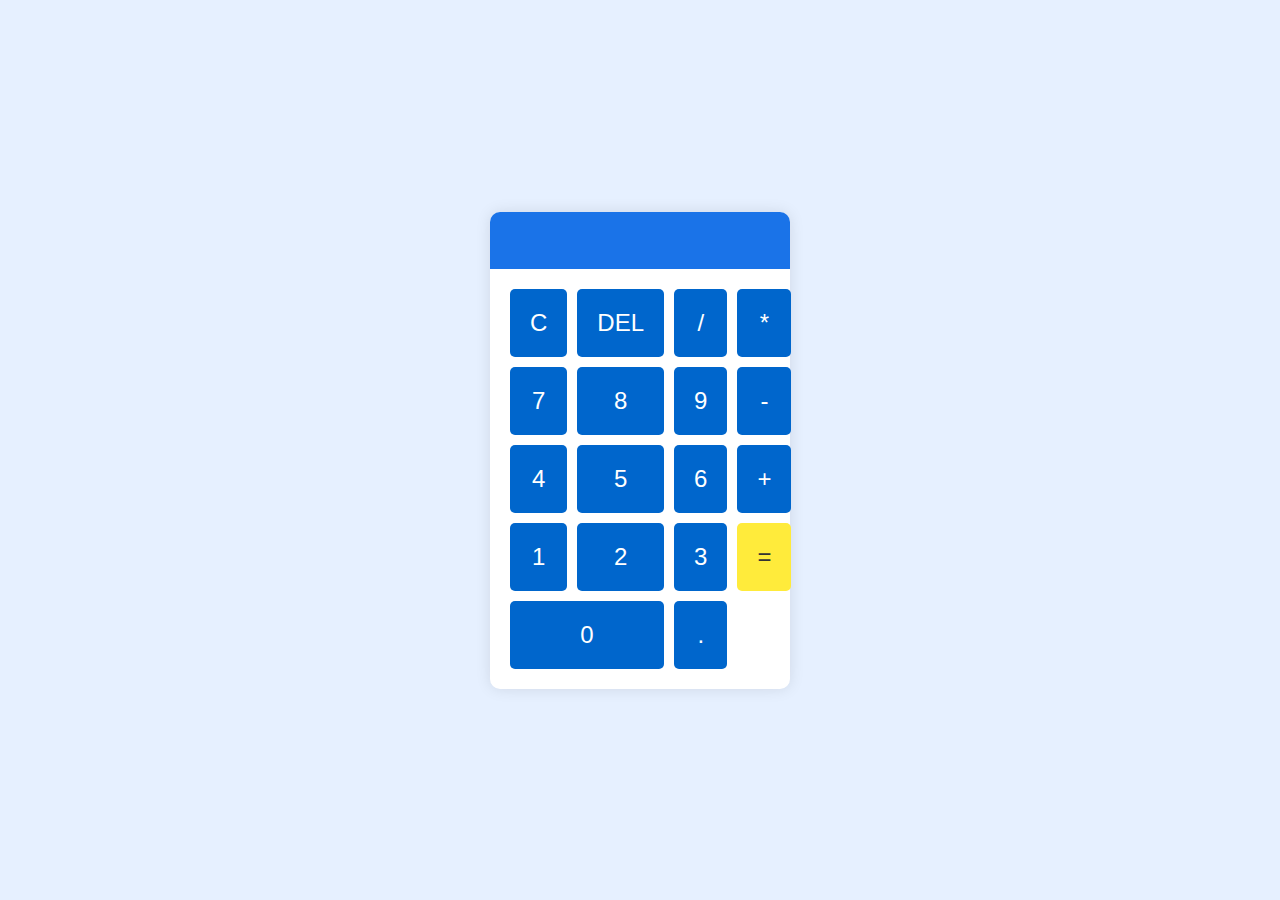
<file: calc/index.html>
<!DOCTYPE html>
<html lang="en">
<head>
    <meta charset="UTF-8">
    <meta name="viewport" content="width=device-width, initial-scale=1.0">
    <title>Calculator</title>
    <link rel="stylesheet" href="styles.css">
</head>
<body>
    <div class="calculator">
        <div class="calculator-display">
            <input type="text" id="display" disabled>
        </div>
        <div class="calculator-buttons">
            <button class="button" onclick="clearDisplay()">C</button>
            <button class="button" onclick="deleteLast()">DEL</button>
            <button class="button" onclick="appendValue('/')">/</button>
            <button class="button" onclick="appendValue('*')">*</button>

            <button class="button" onclick="appendValue('7')">7</button>
            <button class="button" onclick="appendValue('8')">8</button>
            <button class="button" onclick="appendValue('9')">9</button>
            <button class="button" onclick="appendValue('-')">-</button>

            <button class="button" onclick="appendValue('4')">4</button>
            <button class="button" onclick="appendValue('5')">5</button>
            <button class="button" onclick="appendValue('6')">6</button>
            <button class="button" onclick="appendValue('+')">+</button>

            <button class="button" onclick="appendValue('1')">1</button>
            <button class="button" onclick="appendValue('2')">2</button>
            <button class="button" onclick="appendValue('3')">3</button>
            <button class="button" id="equal" onclick="calculate()">=</button>

            <button class="button zero-button" onclick="appendValue('0')">0</button>
            <button class="button" onclick="appendValue('.')">.</button>
        </div>
    </div>

    <script src="script.js"></script>
</body>
</html>
</file>
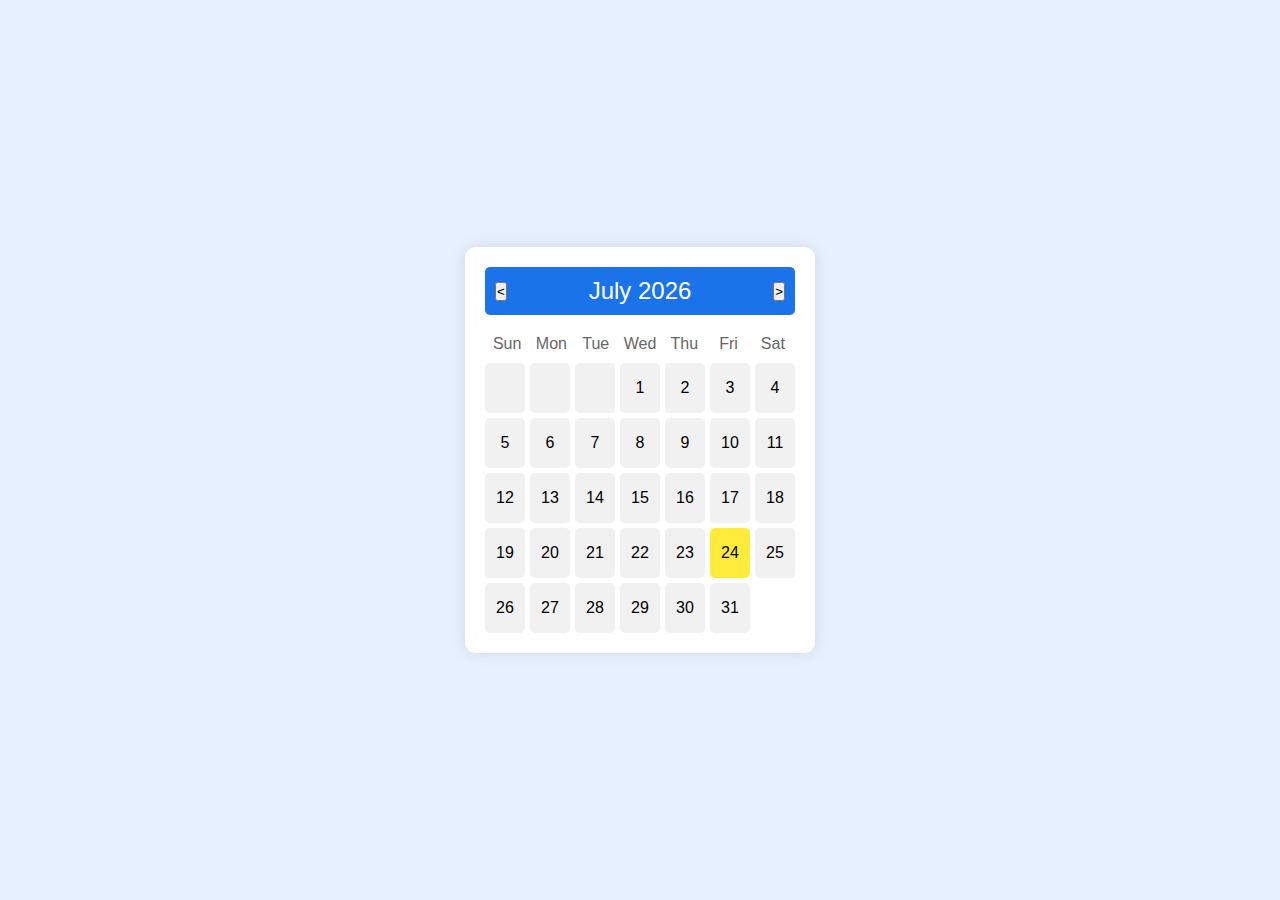
<file: calendar/index.html>
<!DOCTYPE html>
<html lang="en">
<head>
    <meta charset="UTF-8">
    <meta name="viewport" content="width=device-width, initial-scale=1.0">
    <title>Calendar</title>
    <link rel="stylesheet" href="styles.css">
</head>
<body>
    <div class="calendar-container">
        <div class="calendar-header">
            <button id="prev-month">&lt;</button>
            <div id="month-year"></div>
            <button id="next-month">&gt;</button>
            
        </div>
        <div class="calendar-body">
            <div class="days-of-week">
                <div>Sun</div>
                <div>Mon</div>
                <div>Tue</div>
                <div>Wed</div>
                <div>Thu</div>
                <div>Fri</div>
                <div>Sat</div>
            </div>
            <div class="calendar-grid" id="calendar-grid">
                <!-- Days will be dynamically added here -->
            </div>
        </div>
    </div>

    <script src="script.js"></script>
</body>
</html>
</file>
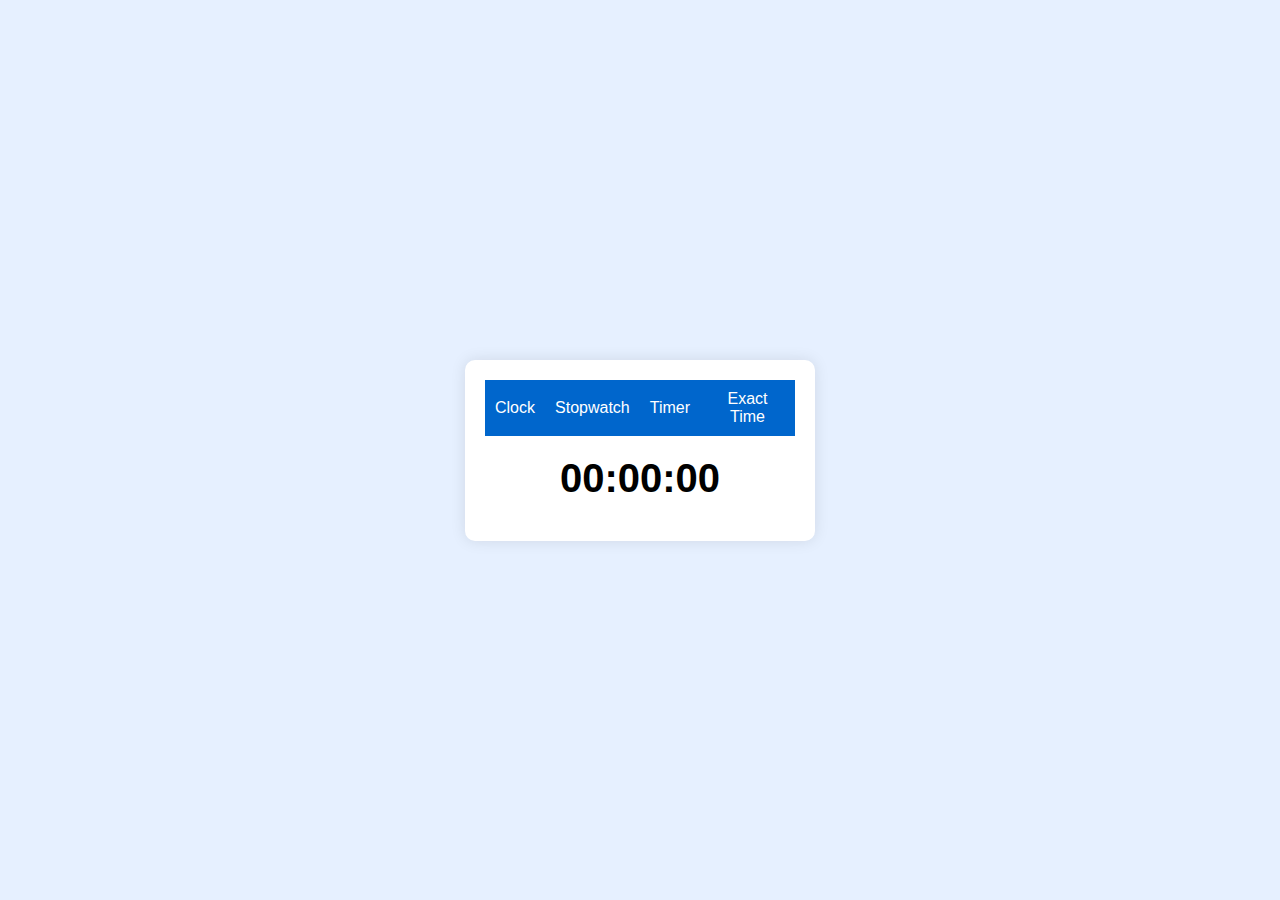
<file: clock/index.html>
<!DOCTYPE html>
<html lang="en">
<head>
    <meta charset="UTF-8">
    <meta name="viewport" content="width=device-width, initial-scale=1.0">
    <title>Clock & Timer</title>
    <link rel="stylesheet" href="styles.css">
</head>
<body>
    <div class="container">
        <div class="header">
            <button class="button" id="show-clock">Clock</button>
            <button class="button" id="show-stopwatch">Stopwatch</button>
            <button class="button" id="show-timer">Timer</button>
            <button class="button" id="show-exact-time">Exact Time</button>
        </div>

        <!-- CLOCK -->
        <div class="clock-section" id="clock-section">
            <h1 id="clock-display">00:00:00</h1>
        </div>

        <!-- STOPWATCH -->
        <div class="stopwatch-section" id="stopwatch-section" style="display: none;">
            <h1 id="stopwatch-display">00:00:00.000</h1>
            <div class="stopwatch-controls">
                <button class="button" id="start-stopwatch">Start</button>
                <button class="button" id="stop-stopwatch">Stop</button>
                <button class="button" id="reset-stopwatch">Reset</button>
            </div>
        </div>

        <!-- TIMER -->
        <div class="timer-section" id="timer-section" style="display: none;">
            <input type="number" id="timer-minutes" placeholder="Minutes">
            <input type="number" id="timer-seconds" placeholder="Seconds">
            <h1 id="timer-display">00:00</h1>
            <div class="timer-controls">
                <button class="button" id="start-timer">Start Timer</button>
                <button class="button" id="reset-timer">Reset Timer</button>
            </div>
        </div>

        <!-- EXACT TIME -->
        <div class="exact-time-section" id="exact-time-section" style="display: none;">
            <h1 id="exact-time-display">00:00:00.000</h1>
        </div>
    </div>

    <script src="script.js"></script>
</body>
</html>
</file>
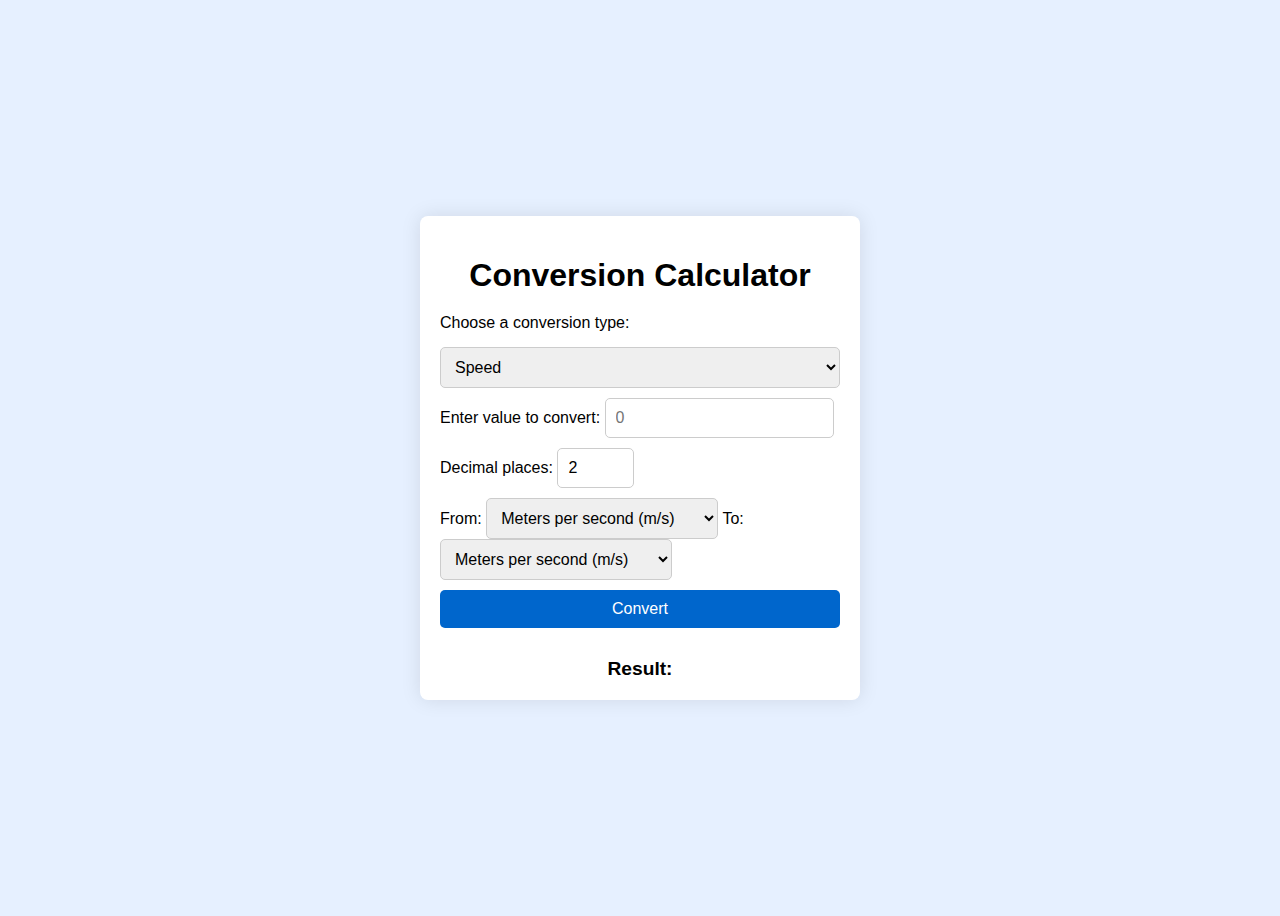
<file: conversion/index.html>
<!DOCTYPE html>
<html lang="en">
<head>
    <meta charset="UTF-8">
    <meta name="viewport" content="width=device-width, initial-scale=1.0">
    <title>Conversion Calculator</title>
    <link rel="stylesheet" href="styles.css">
</head>
<body>
    <div class="container">
        <h1>Conversion Calculator</h1>

        <div class="converter">
            <!-- Conversion Type Selection -->
            <label for="conversion-type">Choose a conversion type:</label>
            <select id="conversion-type">
                <option value="speed">Speed</option>
                <option value="length">Length</option>
                <option value="weight">Weight</option>
                <option value="temperature">Temperature</option>
                <option value="currency">Currency</option>
                <option value="crypto">Cryptocurrency</option>
            </select>

            <!-- Input Value -->
            <div>
                <label for="input-value">Enter value to convert:</label>
                <input type="number" id="input-value" placeholder="0">
            </div>

            <!-- Decimal Precision -->
            <div>
                <label for="decimal-places">Decimal places:</label>
                <input type="number" id="decimal-places" value="2" min="0" max="10">
            </div>

            <!-- Units Selection (Speed, Length, Weight, Temperature) -->
            <div id="unit-selectors">
                <label for="from-unit">From:</label>
                <select id="from-unit"></select>

                <label for="to-unit">To:</label>
                <select id="to-unit"></select>
            </div>

            <!-- Convert Button -->
            <button id="convert-button">Convert</button>

            <!-- Conversion Result -->
            <div id="conversion-result">Result: </div>
        </div>
    </div>

    <script src="script.js"></script>
</body>
</html>
</file>
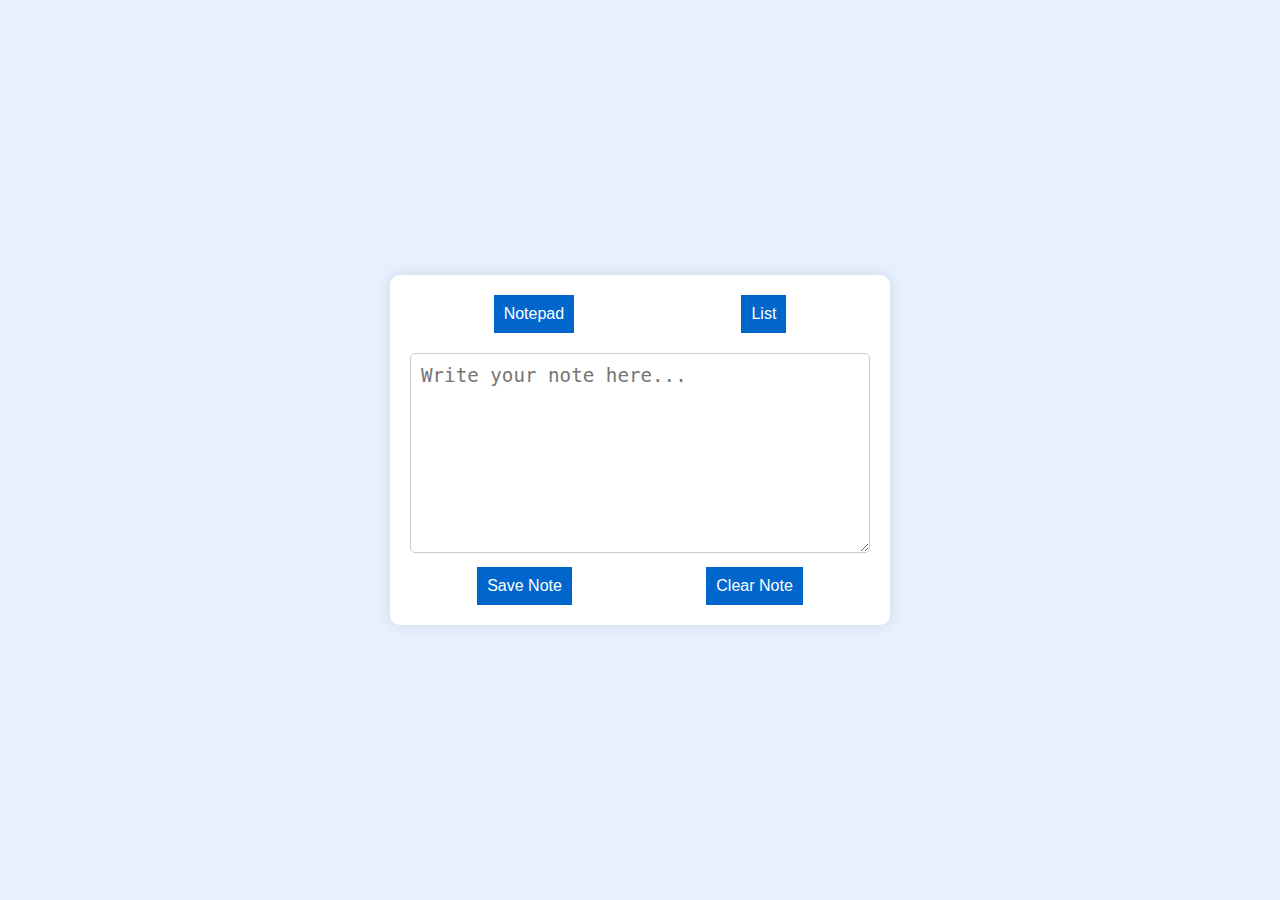
<file: notepad/index.html>
<!DOCTYPE html>
<html lang="en">
<head>
    <meta charset="UTF-8">
    <meta name="viewport" content="width=device-width, initial-scale=1.0">
    <title>Notepad & List</title>
    <link rel="stylesheet" href="styles.css">
</head>
<body>
    <div class="container">
        <div class="header">
            <button class="button" id="show-notepad">Notepad</button>
            <button class="button" id="show-list">List</button>
        </div>

        <!-- Notepad Section -->
        <div class="notepad-section" id="notepad-section">
            <textarea id="note-text" placeholder="Write your note here..."></textarea>
            <div class="controls">
                <button class="button" id="save-note">Save Note</button>
                <button class="button" id="clear-note">Clear Note</button>
            </div>
        </div>

        <!-- List Section -->
        <div class="list-section" id="list-section" style="display: none;">
            <h2>Saved Notes</h2>
            <ul id="notes-list">
                <!-- Placeholder notes will appear here -->
            </ul>
        </div>
    </div>

    <script src="script.js"></script>
</body>
</html>
</file>
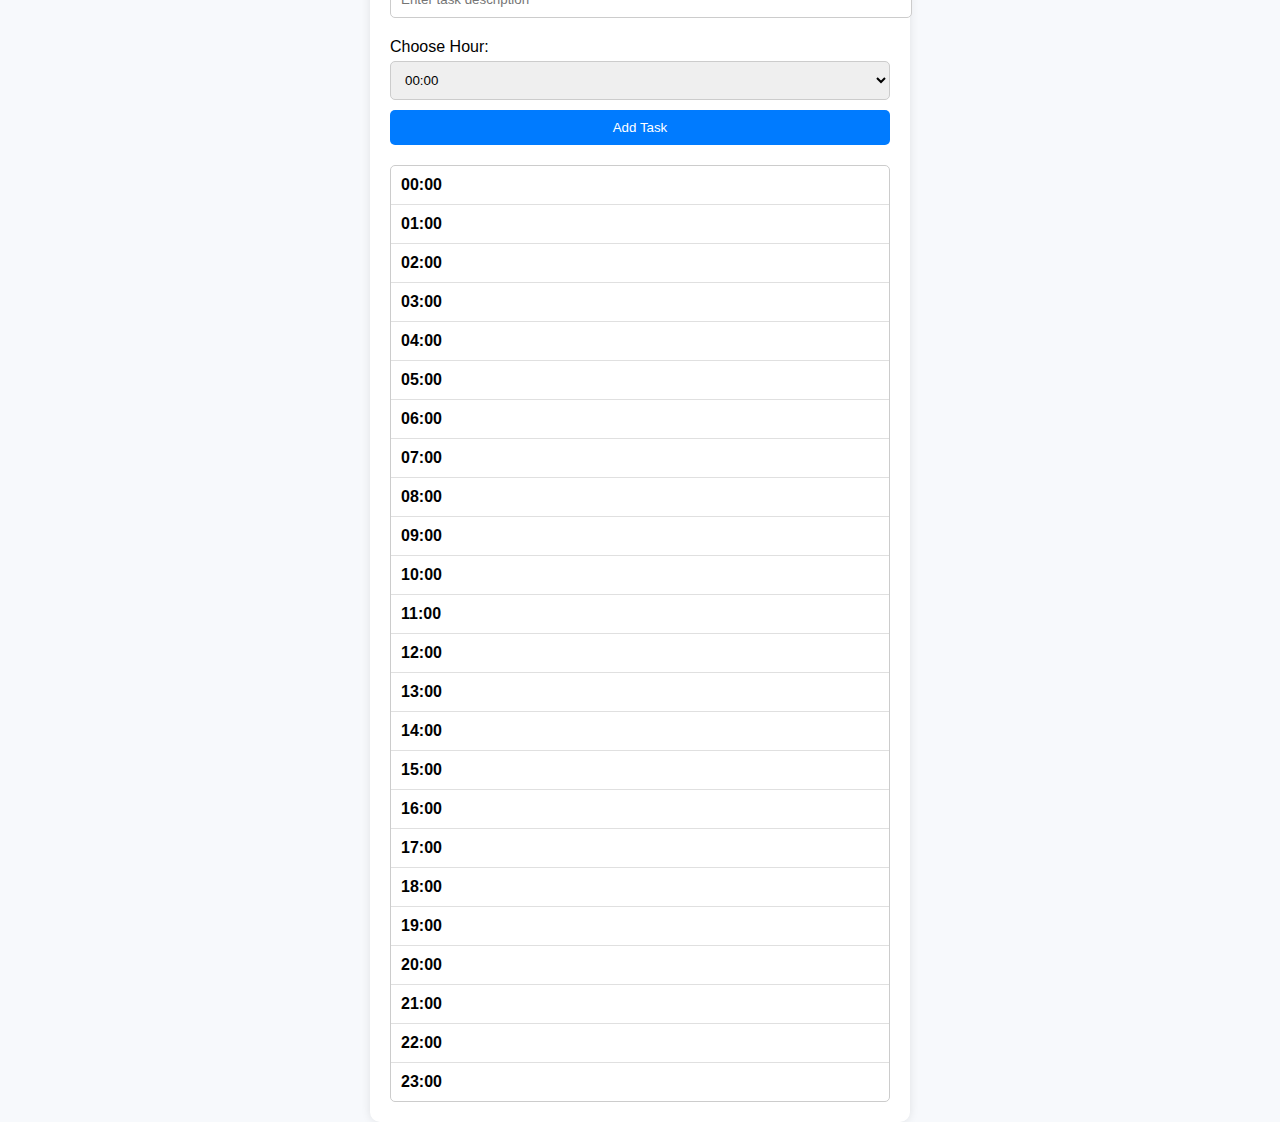
<file: task/index.html>
<!DOCTYPE html>
<html lang="en">
<head>
    <meta charset="UTF-8">
    <meta name="viewport" content="width=device-width, initial-scale=1.0">
    <title>Task Management Calendar</title>
    <link rel="stylesheet" href="styles.css">
</head>
<body>
    <div class="container">
        <h1>Task Management Calendar</h1>

        <!-- Date Selector -->
        <label for="date-picker">Select Date:</label>
        <input type="date" id="date-picker">

        <!-- Task Input -->
        <div class="task-input">
            <label for="task-desc">Task Description:</label>
            <input type="text" id="task-desc" placeholder="Enter task description">
            
            <label for="task-hour">Choose Hour:</label>
            <select id="task-hour">
                <!-- Dynamically filled with hours 00:00 - 23:00 -->
            </select>

            <button id="add-task-btn">Add Task</button>
        </div>

        <!-- Daily View with Hour Slots -->
        <div class="daily-view" id="daily-view">
            <!-- Each hour will have its own div for tasks -->
        </div>
    </div>

    <script src="script.js"></script>
</body>
</html>
</file>
<file: calc/styles.css>
/* General Styles */
* {
    margin: 0;
    padding: 0;
    box-sizing: border-box;
}

body {
    font-family: Arial, sans-serif;
    background-color: #e6f0ff; /* Light mode background */
    display: flex;
    justify-content: center;
    align-items: center;
    height: 100vh;
    transition: background-color 0.3s;
}

.calculator {
    width: 300px;
    background-color: #ffffff;
    border-radius: 10px;
    box-shadow: 0px 0px 15px rgba(0, 0, 0, 0.1);
}

.calculator-display {
    text-align: right;
    padding: 10px;
    background-color: #1a73e8; /* Blueish color */
    color: white;
    border-radius: 10px 10px 0 0;
}

#display {
    width: 100%;
    font-size: 2rem;
    border: none;
    outline: none;
    background: none;
    color: white;
}

.calculator-buttons {
    display: grid;
    grid-template-columns: repeat(4, 1fr);
    gap: 10px;
    padding: 20px;
}

.button {
    background-color: #0066cc; /* Blueish buttons */
    color: white;
    border: none;
    border-radius: 5px;
    padding: 20px;
    font-size: 1.5rem;
    cursor: pointer;
    transition: background-color 0.3s;
}

.button:hover {
    background-color: #004c99;
}

#equal {
    background-color: #ffeb3b; /* Yellow for equal button */
    color: #333;
}

.zero-button {
    grid-column: span 2;
}

/* Dark Mode */
.dark-mode {
    background-color: #121212;
}

.dark-mode .calculator-display {
    background-color: #333;
}

.dark-mode .button {
    background-color: #333;
}

.dark-mode #equal {
    background-color: #ffeb3b;
    color: #333;
}
</file>
<file: calendar/styles.css>
/* General Styles */
* {
    margin: 0;
    padding: 0;
    box-sizing: border-box;
}

body {
    font-family: Arial, sans-serif;
    background-color: #e6f0ff; /* Light mode background */
    display: flex;
    justify-content: center;
    align-items: center;
    height: 100vh;
}

.calendar-container {
    background-color: #ffffff;
    width: 350px;
    border-radius: 10px;
    box-shadow: 0px 0px 15px rgba(0, 0, 0, 0.1);
    padding: 20px;
}

.calendar-header {
    display: flex;
    justify-content: space-between;
    align-items: center;
    background-color: #1a73e8;
    color: white;
    padding: 10px;
    border-radius: 5px;
}

#month-year {
    font-size: 1.5rem;
}

.calendar-body {
    margin-top: 20px;
}

.days-of-week {
    display: grid;
    grid-template-columns: repeat(7, 1fr);
    text-align: center;
    color: #666;
}

.calendar-grid {
    display: grid;
    grid-template-columns: repeat(7, 1fr);
    grid-auto-rows: 50px;
    gap: 5px;
    margin-top: 10px;
}

.day {
    background-color: #f1f1f1;
    display: flex;
    justify-content: center;
    align-items: center;
    border-radius: 5px;
    font-size: 1rem;
}

.today {
    background-color: #ffeb3b;
}

.button {
    background-color: #0066cc;
    color: white;
    border: none;
    padding: 10px;
    font-size: 1.2rem;
    cursor: pointer;
    transition: background-color 0.3s;
}

.button:hover {
    background-color: #004c99;
}

/* Dark Mode */
.dark-mode {
    background-color: #121212;
    color: white;
}

.dark-mode .calendar-container {
    background-color: #333;
}

.dark-mode .calendar-header {
    background-color: #444;
}

.dark-mode .day {
    background-color: #444;
    color: white;
}

.dark-mode .today {
    background-color: #ffeb3b;
    color: black;
}
</file>
<file: clock/styles.css>
/* General Styles */
* {
    margin: 0;
    padding: 0;
    box-sizing: border-box;
}

body {
    font-family: Arial, sans-serif;
    background-color: #e6f0ff;
    display: flex;
    justify-content: center;
    align-items: center;
    height: 100vh;
}

.container {
    text-align: center;
    background-color: #ffffff;
    padding: 20px;
    border-radius: 10px;
    box-shadow: 0px 0px 15px rgba(0, 0, 0, 0.1);
    width: 350px;
}

.header {
    display: flex;
    justify-content: space-between;
    margin-bottom: 20px;
}

.button {
    background-color: #0066cc;
    color: white;
    border: none;
    padding: 10px;
    font-size: 1rem;
    cursor: pointer;
    transition: background-color 0.3s;
}

.button:hover {
    background-color: #004c99;
}

h1 {
    font-size: 2.5rem;
    margin: 20px 0;
}

input {
    padding: 10px;
    margin: 10px;
    width: 100px;
    font-size: 1.2rem;
}

.stopwatch-controls, .timer-controls {
    display: flex;
    justify-content: space-around;
    margin-top: 10px;
}

/* Dark Mode */
.dark-mode {
    background-color: #121212;
    color: white;
}

.dark-mode .container {
    background-color: #333;
}

.dark-mode .button {
    background-color: #333;
    color: white;
}

.dark-mode h1 {
    color: white;
}
</file>
<file: conversion/styles.css>
body {
    font-family: Arial, sans-serif;
    background-color: #e6f0ff;
    display: flex;
    justify-content: center;
    align-items: center;
    height: 100vh;
}

.container {
    background-color: white;
    border-radius: 8px;
    box-shadow: 0 0 20px rgba(0, 0, 0, 0.1);
    padding: 20px;
    width: 400px;
}

h1 {
    text-align: center;
    margin-bottom: 20px;
}

.converter {
    display: flex;
    flex-direction: column;
    gap: 10px;
}

label {
    margin-bottom: 5px;
}

input, select, button {
    padding: 10px;
    font-size: 1rem;
    border-radius: 5px;
    border: 1px solid #ccc;
}

button {
    background-color: #0066cc;
    color: white;
    border: none;
    cursor: pointer;
}

button:hover {
    background-color: #004c99;
}

#conversion-result {
    margin-top: 20px;
    font-size: 1.2rem;
    font-weight: bold;
    text-align: center;
}
</file>
<file: notepad/styles.css>
/* General Styles */
* {
    margin: 0;
    padding: 0;
    box-sizing: border-box;
}

body {
    font-family: Arial, sans-serif;
    background-color: #e6f0ff;
    display: flex;
    justify-content: center;
    align-items: center;
    height: 100vh;
}

.container {
    text-align: center;
    background-color: #ffffff;
    padding: 20px;
    border-radius: 10px;
    box-shadow: 0px 0px 15px rgba(0, 0, 0, 0.1);
    width: 500px;
}

.header {
    display: flex;
    justify-content: space-around;
    margin-bottom: 20px;
}

.button {
    background-color: #0066cc;
    color: white;
    border: none;
    padding: 10px;
    font-size: 1rem;
    cursor: pointer;
    transition: background-color 0.3s;
}

.button:hover {
    background-color: #004c99;
}

/* Notepad Section */
textarea {
    width: 100%;
    height: 200px;
    padding: 10px;
    font-size: 1.2rem;
    margin-bottom: 10px;
    border-radius: 5px;
    border: 1px solid #ccc;
}

.controls {
    display: flex;
    justify-content: space-around;
}

/* List Section */
#notes-list {
    list-style-type: none;
    padding: 0;
}

#notes-list li {
    background-color: #f0f0f0;
    padding: 10px;
    margin: 10px 0;
    border-radius: 5px;
}

/* Dark Mode */
.dark-mode {
    background-color: #121212;
    color: white;
}

.dark-mode .container {
    background-color: #333;
}

.dark-mode .button {
    background-color: #333;
    color: white;
}

.dark-mode textarea, .dark-mode #notes-list li {
    background-color: #555;
    color: white;
}
</file>
<file: task/styles.css>
body {
    font-family: Arial, sans-serif;
    background-color: #f7f9fc;
    display: flex;
    justify-content: center;
    align-items: center;
    height: 100vh;
    margin: 0;
}

.container {
    width: 500px;
    background-color: #fff;
    padding: 20px;
    border-radius: 10px;
    box-shadow: 0 0 10px rgba(0, 0, 0, 0.1);
}

h1 {
    text-align: center;
    color: #333;
    margin-bottom: 20px;
}

label {
    display: block;
    margin: 10px 0 5px;
}

input[type="date"], input[type="text"], select {
    width: 100%;
    padding: 10px;
    margin-bottom: 10px;
    border: 1px solid #ccc;
    border-radius: 5px;
}

button {
    width: 100%;
    padding: 10px;
    background-color: #007bff;
    color: white;
    border: none;
    border-radius: 5px;
    cursor: pointer;
}

button:hover {
    background-color: #0056b3;
}

.daily-view {
    margin-top: 20px;
    border: 1px solid #ccc;
    border-radius: 5px;
    overflow: hidden;
}

.hour-block {
    border-bottom: 1px solid #e0e0e0;
    padding: 10px;
    display: flex;
    justify-content: space-between;
    align-items: center;
}

.hour-block:last-child {
    border-bottom: none;
}

.hour-label {
    font-weight: bold;
}

.task-list {
    margin: 0;
    padding: 0;
    list-style: none;
}

.task-item {
    background-color: #f0f8ff;
    padding: 5px;
    border-radius: 3px;
    margin-bottom: 5px;
    color: #333;
    display: flex;
    justify-content: space-between;
}

.task-item .delete-task {
    color: red;
    cursor: pointer;
}
</file>
